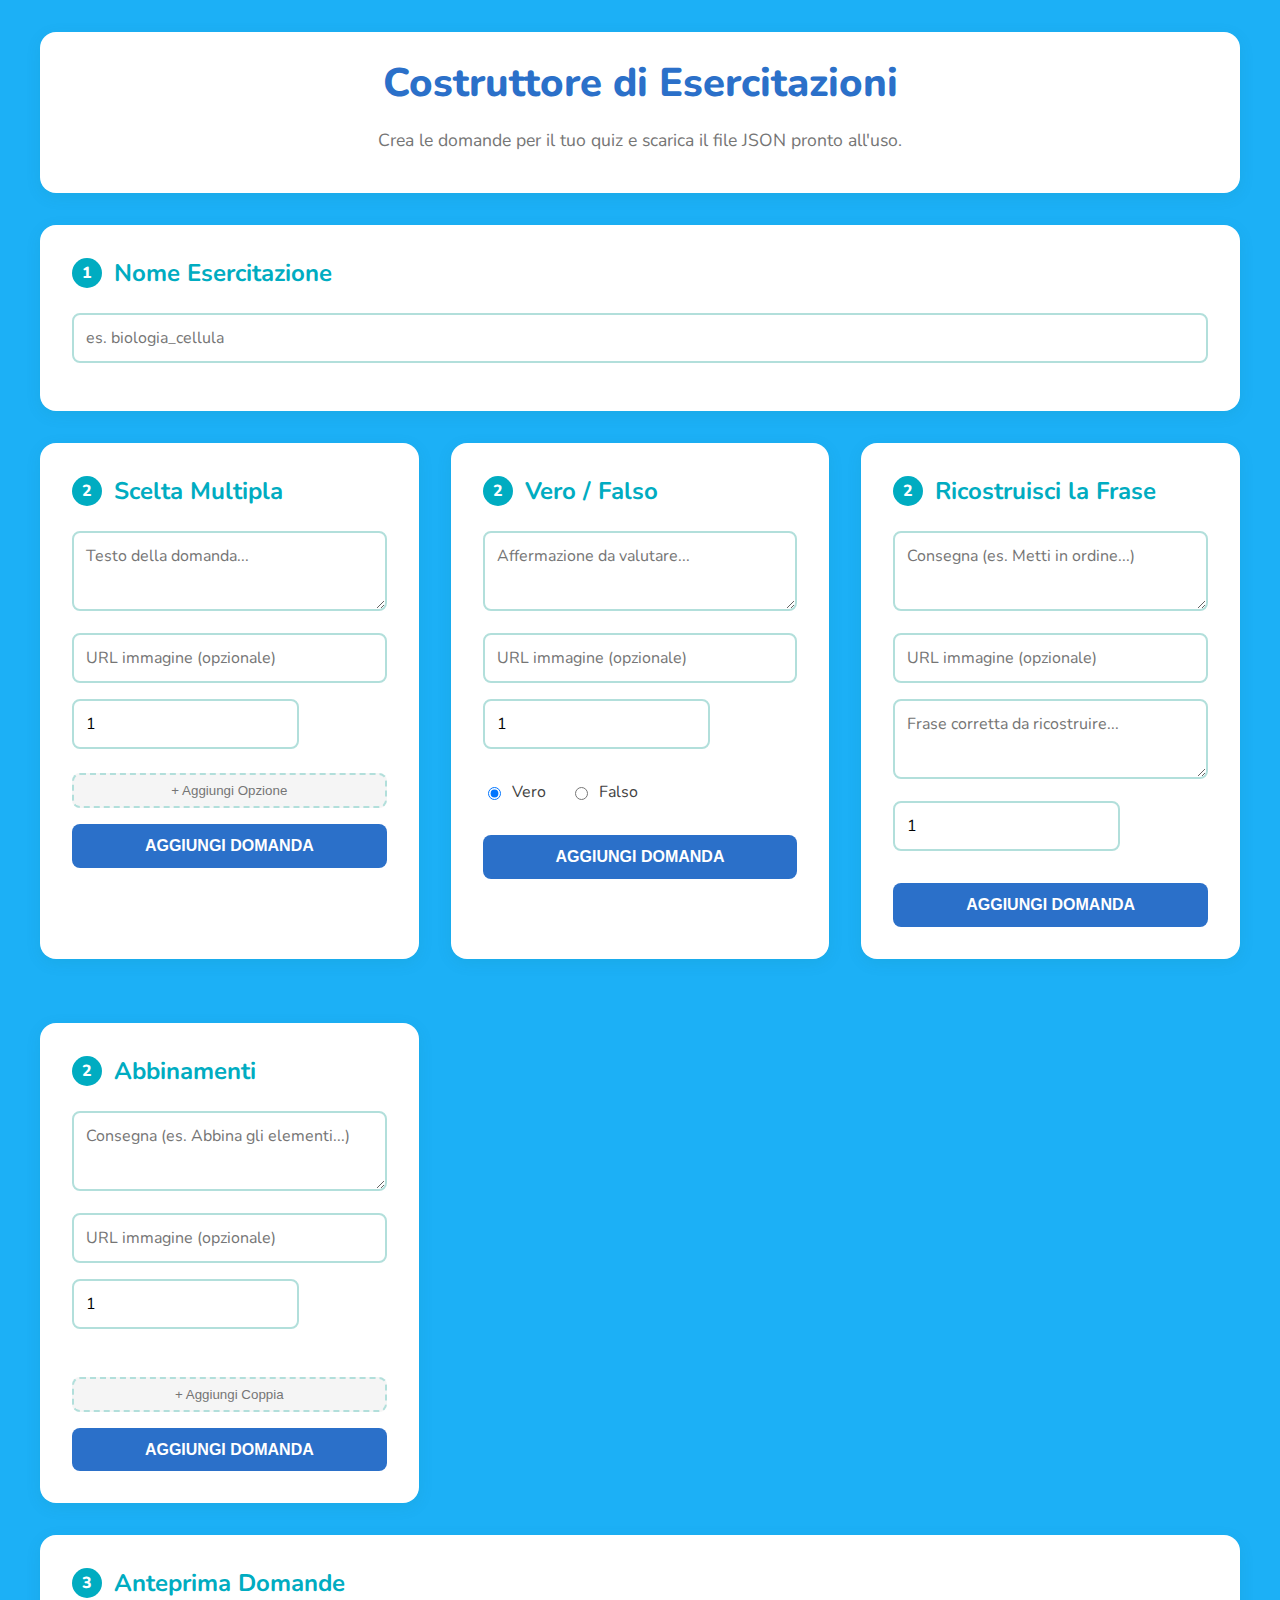
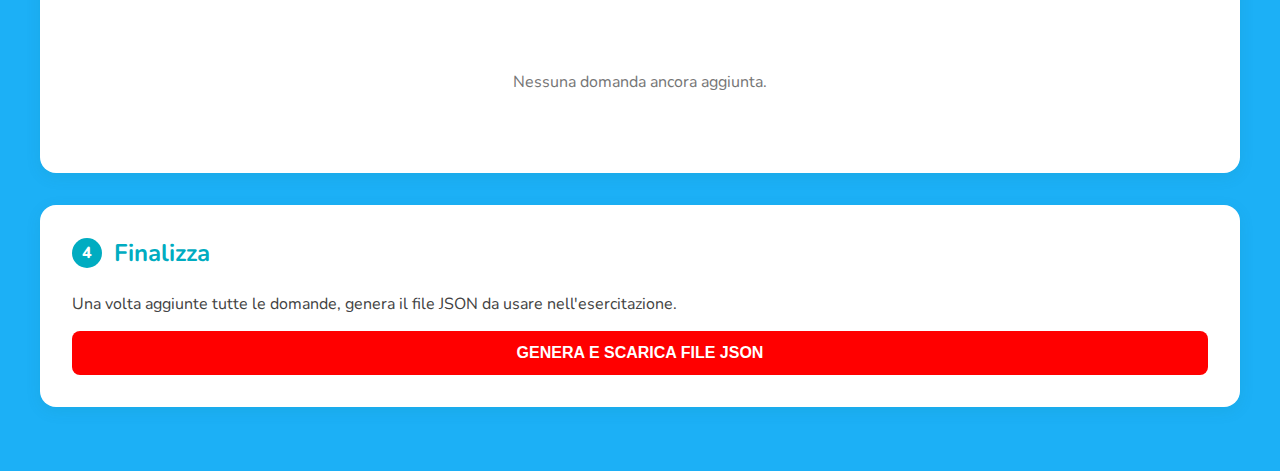
<file: costruttore.html>
<!DOCTYPE html>
<html lang="it">
<head>
    <meta charset="UTF-8">
    <meta name="viewport" content="width=device-width, initial-scale=1.0">
    <title>Costruttore di Esercitazioni</title>
    <link rel="preconnect" href="https://fonts.googleapis.com">
    <link rel="preconnect" href="https://fonts.gstatic.com" crossorigin>
    <link href="https://fonts.googleapis.com/css2?family=Nunito:wght@400;700;800&display=swap" rel="stylesheet">
    <link rel="stylesheet" href="style1.css">
</head>
<body>

    <div class="page-container">
        <header>
            <h1>Costruttore di Esercitazioni</h1>
            <p>Crea le domande per il tuo quiz e scarica il file JSON pronto all'uso.</p>
        </header>

        <div class="section-card">
            <h2><span class="step-circle">1</span> Nome Esercitazione</h2>
            <input type="text" id="file-name" placeholder="es. biologia_cellula">
        </div>

        <div class="creation-grid">

            <div class="section-card">
                <h2><span class="step-circle">2</span> Scelta Multipla</h2>
                <form id="form-multiple-choice">
                    <textarea class="question-text" placeholder="Testo della domanda..." required></textarea>
                    <input type="text" class="image-url" placeholder="URL immagine (opzionale)">
                    <input type="number" class="time-minutes" value="1" min="1" required>
                    <div class="options-container"></div>
                    <button type="button" class="add-option-button">+ Aggiungi Opzione</button>
                    <button type="submit" class="submit-button">Aggiungi Domanda</button>
                </form>
            </div>

            <div class="section-card">
                <h2><span class="step-circle">2</span> Vero / Falso</h2>
                <form id="form-true-false">
                    <textarea class="question-text" placeholder="Affermazione da valutare..." required></textarea>
                    <input type="text" class="image-url" placeholder="URL immagine (opzionale)">
                    <input type="number" class="time-minutes" value="1" min="1" required>
                    <div class="radio-group">
                        <label><input type="radio" name="true-false-answer" value="Vero" checked> Vero</label>
                        <label><input type="radio" name="true-false-answer" value="Falso"> Falso</label>
                    </div>
                    <button type="submit" class="submit-button">Aggiungi Domanda</button>
                </form>
            </div>

            <div class="section-card">
                <h2><span class="step-circle">2</span> Ricostruisci la Frase</h2>
                <form id="form-sentence-rebuild">
                    <textarea class="question-text" placeholder="Consegna (es. Metti in ordine...)" required></textarea>
                    <input type="text" class="image-url" placeholder="URL immagine (opzionale)">
                    <textarea class="sentence-text" placeholder="Frase corretta da ricostruire..." required></textarea>
                    <input type="number" class="time-minutes" value="1" min="1" required>
                    <button type="submit" class="submit-button">Aggiungi Domanda</button>
                </form>
            </div>

            <div class="section-card">
                <h2><span class="step-circle">2</span> Abbinamenti</h2>
                <form id="form-matching">
                    <textarea class="question-text" placeholder="Consegna (es. Abbina gli elementi...)" required></textarea>
                    <input type="text" class="image-url" placeholder="URL immagine (opzionale)">
                    <input type="number" class="time-minutes" value="1" min="1" required>
                    <div class="pairs-container"></div>
                    <button type="button" class="add-pair-button">+ Aggiungi Coppia</button>
                    <button type="submit" class="submit-button">Aggiungi Domanda</button>
                </form>
            </div>
            </div>

        <div class="section-card">
            <h2><span class="step-circle">3</span> Anteprima Domande</h2>
            <div id="questions-preview">
                <p class="empty-state">Nessuna domanda ancora aggiunta.</p>
            </div>
        </div>

        <div class="section-card">
            <h2><span class="step-circle">4</span> Finalizza</h2>
            <p>Una volta aggiunte tutte le domande, genera il file JSON da usare nell'esercitazione.</p>
            <button id="generate-json-button" class="generate-button" disabled>Genera e Scarica File JSON</button>
        </div>
    </div>

    <script src="script1.js"></script>
</body>
</html>
</file>
<file: style1.css>
/* --- Variabili Colori Pastello --- */
:root {
    --bg-color: #1CB0F6; /* Azzurro pastello */
    --card-bg: #FFFFFF;
    --header-text: #2B70C9; /* Verde acqua scuro */
    --section-title: #00ACC1; /* Ciano */
    --button-primary-bg: #2B70C9; /* Verde acqua */
    --button-primary-hover: #2B70C9;
    --button-secondary-bg: #2B70C9; /* Arancione pastello */
    --button-secondary-hover: #2B70C9;
    --text-color: #424242;
    --light-text-color: #757575;
    --border-color: #B2DFDB;
    --shadow-color: rgba(0, 121, 107, 0.1);
    --correct-color: #388E3C;
}

/* --- Stili Generali --- */
body {
    font-family: 'Nunito', sans-serif;
    background-color: var(--bg-color);
    color: var(--text-color);
    margin: 0;
    padding: 2rem;
}

.page-container {
    max-width: 1200px;
    margin: 0 auto;
}

header {
    text-align: center;
    margin-bottom: 2rem;
    padding: 1.5rem;
    background-color: var(--card-bg);
    border-radius: 16px;
    box-shadow: 0 4px 15px var(--shadow-color);
}

header h1 {
    color: var(--header-text);
    font-size: 2.5rem;
    font-weight: 800;
    margin: 0;
}

header p {
    color: var(--light-text-color);
    font-size: 1.1rem;
}

/* --- Struttura a Card --- */
.section-card {
    background-color: var(--card-bg);
    border-radius: 16px;
    padding: 2rem;
    margin-bottom: 2rem;
    box-shadow: 0 4px 15px var(--shadow-color);
}

.section-card h2 {
    font-size: 1.5rem;
    color: var(--section-title);
    font-weight: 700;
    margin-top: 0;
    margin-bottom: 1.5rem;
    display: flex;
    align-items: center;
    gap: 0.75rem;
}

.step-circle {
    display: flex;
    align-items: center;
    justify-content: center;
    width: 30px;
    height: 30px;
    border-radius: 50%;
    background-color: var(--section-title);
    color: white;
    font-size: 1rem;
    font-weight: 800;
}

.creation-grid {
    display: grid;
    grid-template-columns: repeat(auto-fit, minmax(350px, 1fr));
    gap: 2rem;
}

/* --- Elementi del Form --- */
input[type="text"],
input[type="number"],
textarea {
    width: 100%;
    padding: 0.75rem;
    margin-bottom: 1rem;
    border: 2px solid var(--border-color);
    border-radius: 8px;
    box-sizing: border-box;
    font-family: 'Nunito', sans-serif;
    font-size: 1rem;
    transition: all 0.2s ease-in-out;
}

input[type="text"]:focus,
input[type="number"]:focus,
textarea:focus {
    border-color: var(--header-text);
    box-shadow: 0 0 5px rgba(0, 121, 107, 0.3);
    outline: none;
}

textarea {
    min-height: 80px;
    resize: vertical;
}

.time-minutes {
    width: auto !important;
    display: inline-block;
    margin-right: 0.5rem;
}

.radio-group {
    display: flex;
    gap: 1.5rem;
    margin: 1rem 0;
}

.radio-group label {
    display: flex;
    align-items: center;
    gap: 0.5rem;
}

/* --- Pulsanti --- */
.submit-button, .generate-button {
    width: 100%;
    padding: 0.8rem 1rem;
    border: none;
    border-radius: 8px;
    font-size: 1rem;
    font-weight: 700;
    color: white;
    cursor: pointer;
    text-transform: uppercase;
    transition: background-color 0.2s;
}

.submit-button {
    background-color: var(--button-primary-bg);
    margin-top: 1rem;
}

.submit-button:hover {
    background-color: var(--button-primary-hover);
}

.generate-button {
    background-color: var(--button-secondary-bg);
}

.generate-button:hover:not(:disabled) {
    background-color: var(--button-secondary-hover);
}

.generate-button:disabled {
    background-color: red;
    cursor: not-allowed;
}

.add-option-button {
    width: 100%;
    padding: 0.5rem;
    background-color: #F5F5F5;
    border: 2px dashed var(--border-color);
    border-radius: 8px;
    color: var(--light-text-color);
    cursor: pointer;
    margin-top: 0.5rem;
}

.remove-option-button {
    background-color: #FFCDD2;
    color: #C62828;
    border: none;
    border-radius: 50%;
    width: 24px;
    height: 24px;
    font-weight: bold;
    cursor: pointer;
    flex-shrink: 0;
}

/* --- Sezione Anteprima --- */
#questions-preview {
    display: grid;
    grid-template-columns: 1fr;
    gap: 1rem;
}

.question-card {
    background-color: #F1F8E9; /* Verde chiarissimo */
    border-left: 5px solid var(--button-primary-bg);
    padding: 1rem;
    border-radius: 8px;
    position: relative;
}

.question-card h3 {
    margin: 0 0 0.5rem;
    font-size: 1.1rem;
}

.question-card ul {
    list-style: none;
    padding-left: 0;
    margin: 0;
}

.question-card li.correct {
    font-weight: 700;
    color: var(--correct-color);
}

.delete-question-button {
    position: absolute;
    top: 0.5rem;
    right: 0.5rem;
    background: none;
    border: none;
    font-size: 1.5rem;
    color: #E57373;
    cursor: pointer;
}

.empty-state {
    text-align: center;
    padding: 2rem;
    color: var(--light-text-color);
}
/* Aggiungi questo in fondo al tuo file style1.css */

.pairs-container {
    display: flex;
    flex-direction: column;
    gap: 0.75rem;
    margin-top: 1rem;
}

.pair-entry {
    display: flex;
    align-items: center;
    gap: 0.75rem;
}

.pair-entry input {
    margin-bottom: 0;
}

.add-pair-button {
    width: 100%;
    padding: 0.5rem;
    background-color: #F5F5F5;
    border: 2px dashed var(--border-color);
    border-radius: 8px;
    color: var(--light-text-color);
    cursor: pointer;
    margin-top: 1rem;
}
/* Aggiungi questo in fondo al tuo file style1.css */

.upload-button {
    display: inline-block;
    background-color: #2B70C9; /* Verde pastello */
    color: white;
    padding: 0.8rem 1.5rem;
    border-radius: 8px;
    cursor: pointer;
    font-weight: 700;
    text-align: center;
    transition: background-color 0.2s;
}

.upload-button:hover {
    background-color: #2B70C9;
}
</file>
